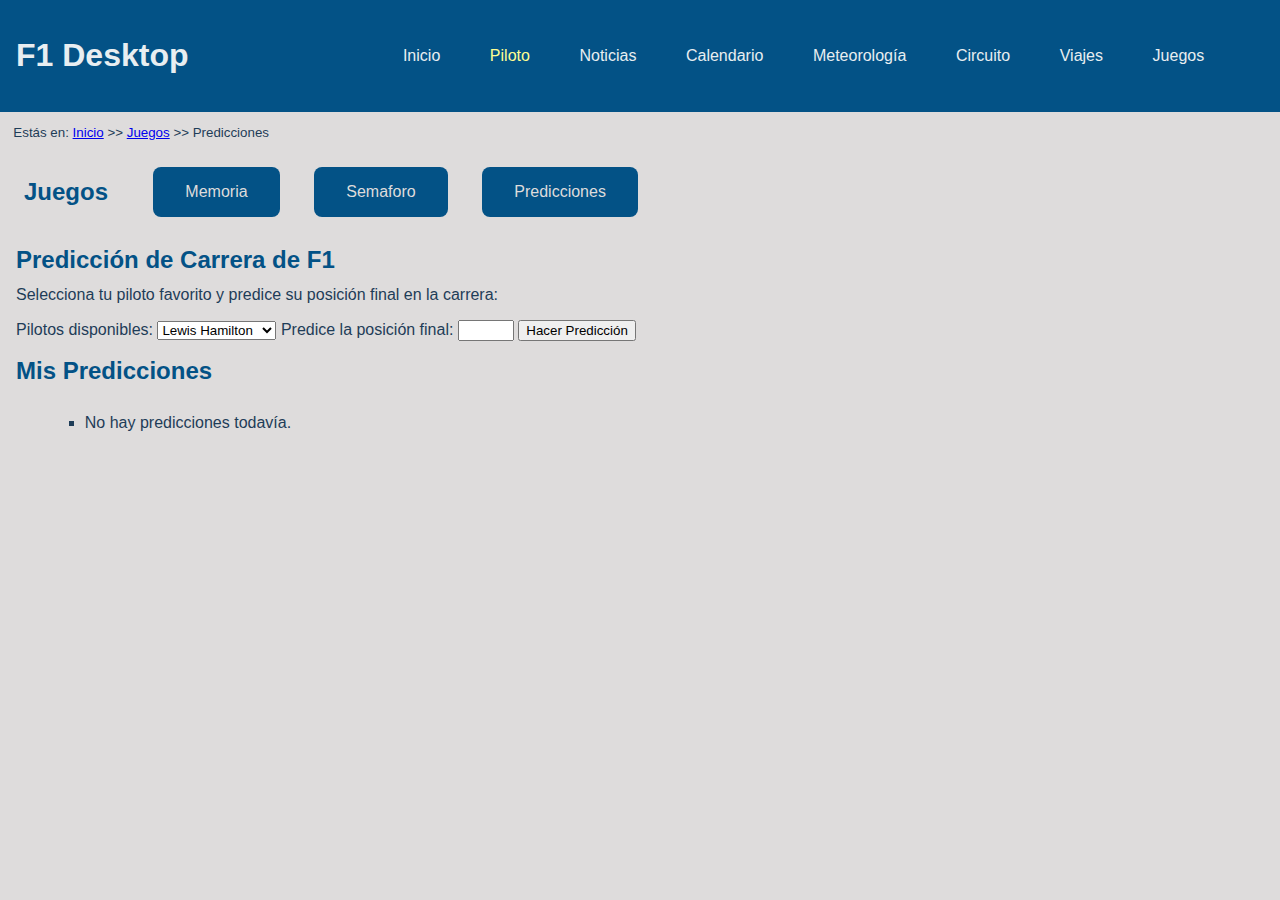
<file: api.html>
<!DOCTYPE html>
<html lang="es">

<head>
    <meta charset="UTF-8">
    <meta name="viewport" content="width=device-width, initial-scale=1.0">
    <title>F1Desktop - Predicciones</title>
    <link rel="stylesheet" href="estilo/estilo.css" />
    <link rel="stylesheet" href="estilo/layout.css" />
</head>

<body>
    <header>
        <h1><a href="index.html" title="Inicio">F1 Desktop</a></h1>

        <nav>
            <a href="index.html" title="Inicio">Inicio</a>
            <a href="piloto.html" title="Piloto" class="active">Piloto</a>
            <a href="noticias.html" title="Noticias">Noticias</a>
            <a href="calendario.html" title="Calendario">Calendario</a>
            <a href="meteorología.html" title="Meteorología">Meteorología</a>
            <a href="circuito.html" title="Circuito">Circuito</a>
            <a href="viajes.html" title="Viajes">Viajes</a>
            <a href="juegos.html" title="Juegos">Juegos</a>
        </nav>
    </header>
    <p>Estás en: <a href="index.html" title="Inicio">Inicio</a> >> <a href="juegos.html">Juegos</a> >> Predicciones</p>
    <aside>
        <h2>Juegos</h2>
        <p><a href="memoria.html">Memoria</a></p>
        <p><a href="semaforo.php">Semaforo</a></p>
        <p><a href="api.html">Predicciones</a></p>
    </aside>

    <section>
        <h2>Predicción de Carrera de F1</h2>

        <p>Selecciona tu piloto favorito y predice su posición final en la carrera:</p>
    </section>
    <section>
        <form>
            <label>Pilotos disponibles:</label>
            <select>
                <option>Lewis Hamilton</option>
                <option>Max Verstappen</option>
                <option>Charles Leclerc</option>
                <option>Carlos Sainz</option>
                <!-- Puedes añadir más pilotos aquí -->
            </select>

            <label>Predice la posición final:</label>
            <input type="number" min="1" max="20" required>

            <button type="submit">Hacer Predicción</button>
        </form>
    </section>
    <section>
        <h2>Mis Predicciones</h2>
        <ul></ul>
    </section>
    <script src="js/api.js"></script>
</body>

</html>
</file>
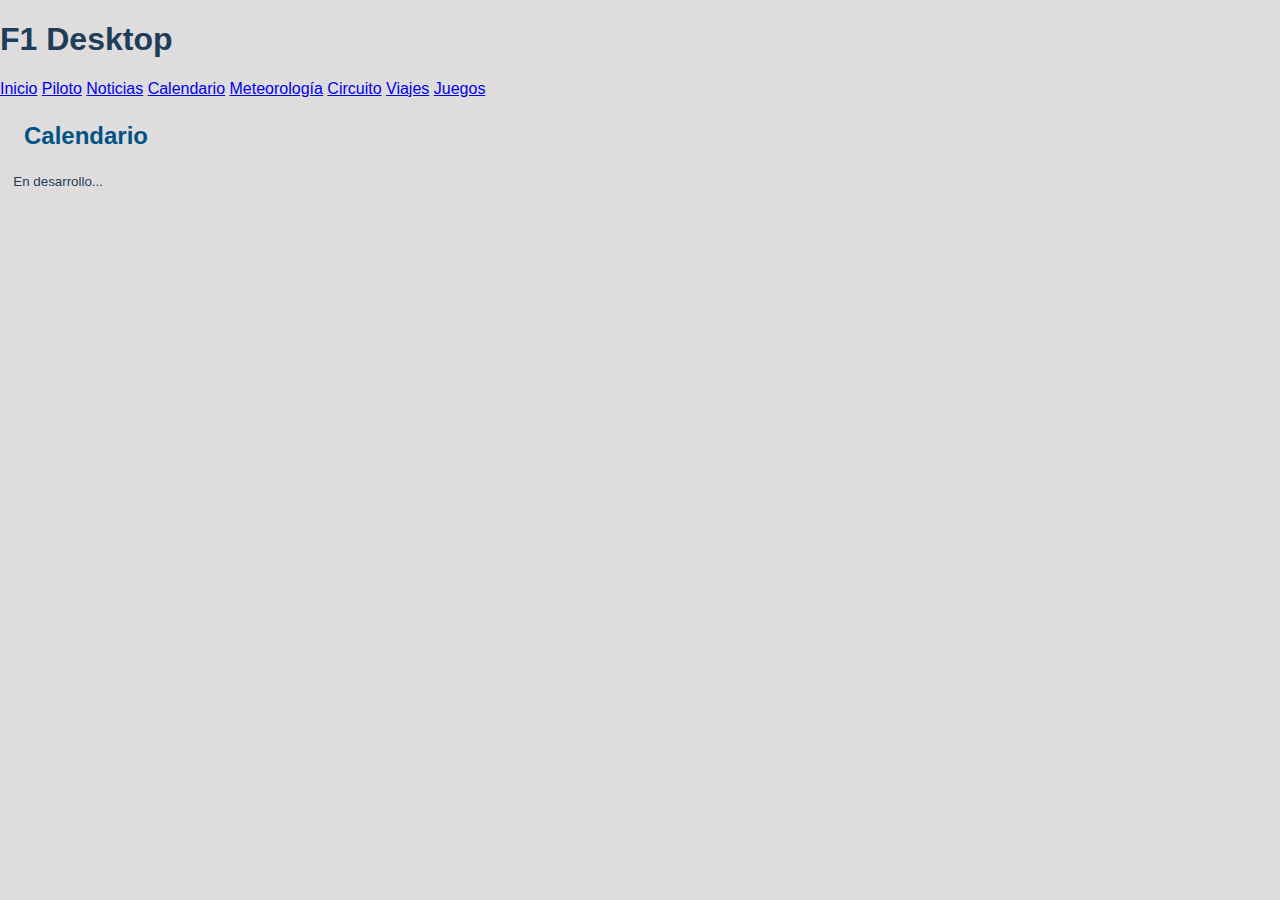
<file: calendario.html>
<!DOCTYPE html>
<html lang="es">

<head>
    <meta charset="UTF-8">
    <meta name="viewport" content="width=device-width, initial-scale=1.0">
    <meta name="author" content="Mario Orviz Viesca" />
    <meta name="description" content=" ... " />
    <meta name="keywords" content="aquí cada documento debe tener la lista de las palabras clave del mismo separadas por comas" />

    <title>F1Desktop - Calendario</title>

    <link rel="stylesheet" type="text/css" href="estilo/estilo.css">

</head>

<body>
    <h1>F1 Desktop</h1>
    <nav>
        <a href="index.html">Inicio</a>
        <a href="piloto.html">Piloto</a>
        <a href="noticias.html">Noticias</a>
        <a href="calendario.html">Calendario</a>
        <a href="meteorología.html">Meteorología</a>
        <a href="circuito.html">Circuito</a>
        <a href="viajes.html">Viajes</a>
        <a href="juegos.html">Juegos</a>
    </nav>
    <h2>Calendario</h2>
    <p>En desarrollo...</p>
</body>

</html>
</file>
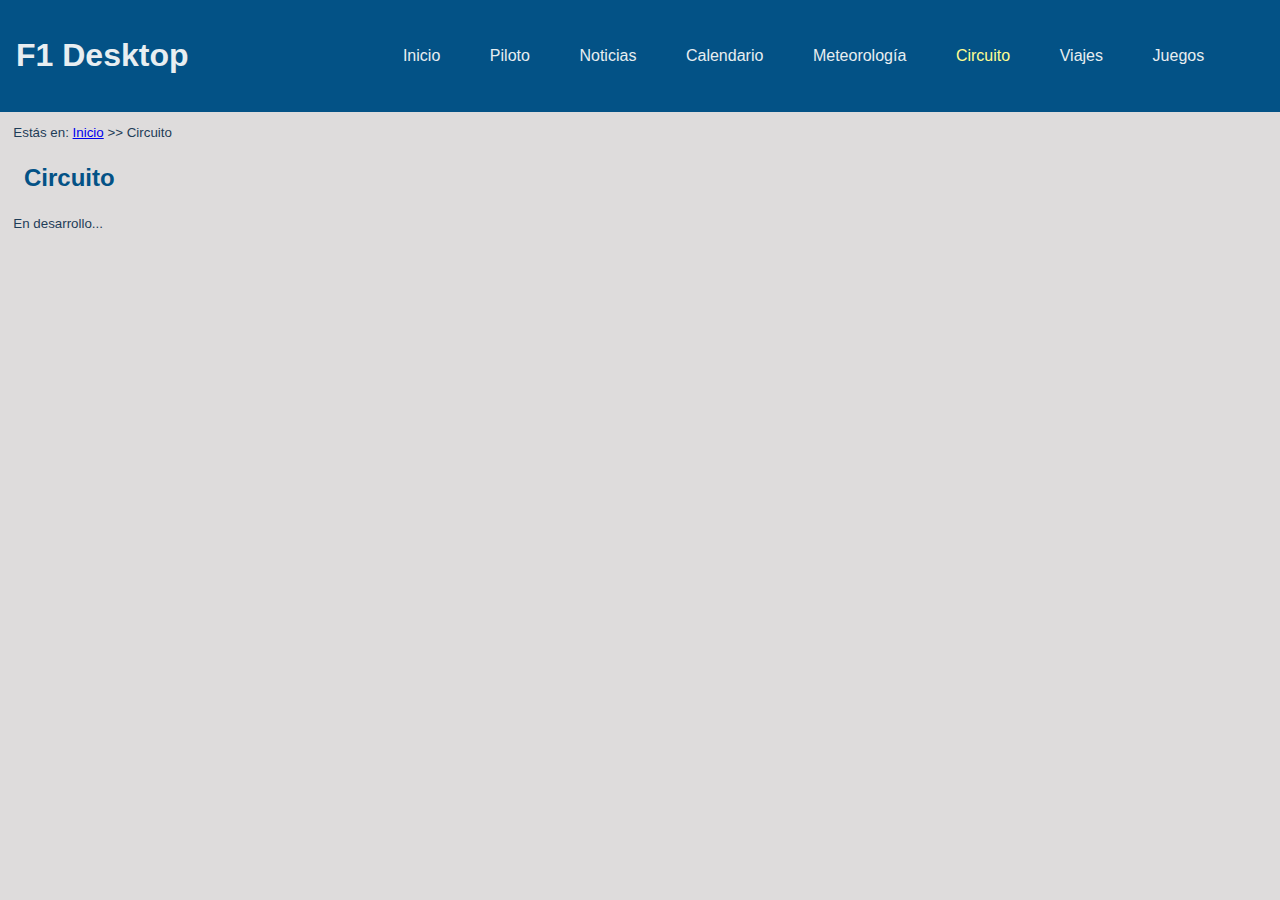
<file: circuito.html>
<!DOCTYPE html>
<html lang="es">

<head>
    <meta charset="UTF-8">
    <meta name="viewport" content="width=device-width, initial-scale=1.0">
    <meta name="author" content="Mario Orviz Viesca" />
    <meta name="description" content=" ... " />
    <meta name="keywords" content="aquí cada documento debe tener la lista de las palabras clave del mismo separadas por comas" />

    <title>F1Desktop - Circuito</title>

    <link rel="stylesheet" type="text/css" href="estilo/estilo.css">
    <link rel="stylesheet" type="text/css" href="estilo/layout.css">

    <link rel="icon" type="image/ico" href="multimedia/imágenes/f1icon.ico" sizes="16x16"> 
</head>

<body>
    <header>
        <h1><a href="index.html" title="Inicio">F1 Desktop</a></h1>
        <nav>
            <a href="index.html" title="Inicio">Inicio</a>
            <a href="piloto.html" title="Piloto">Piloto</a>
            <a href="noticias.html" title="Noticias">Noticias</a>
            <a href="calendario.html" title="Calendario">Calendario</a>
            <a href="meteorología.html" title="Meteorología">Meteorología</a>
            <a href="circuito.html" title="Circuito" class="active">Circuito</a>
            <a href="viajes.html" title="Viajes">Viajes</a>
            <a href="juegos.html" title="Juegos">Juegos</a>
        </nav>
    </header>
    <p>Estás en: <a href="index.html" title="Inicio">Inicio</a> >> Circuito</p>

    <h2>Circuito</h2>
    <p>En desarrollo...</p>
    <article></article>
</body>

</html>
</file>
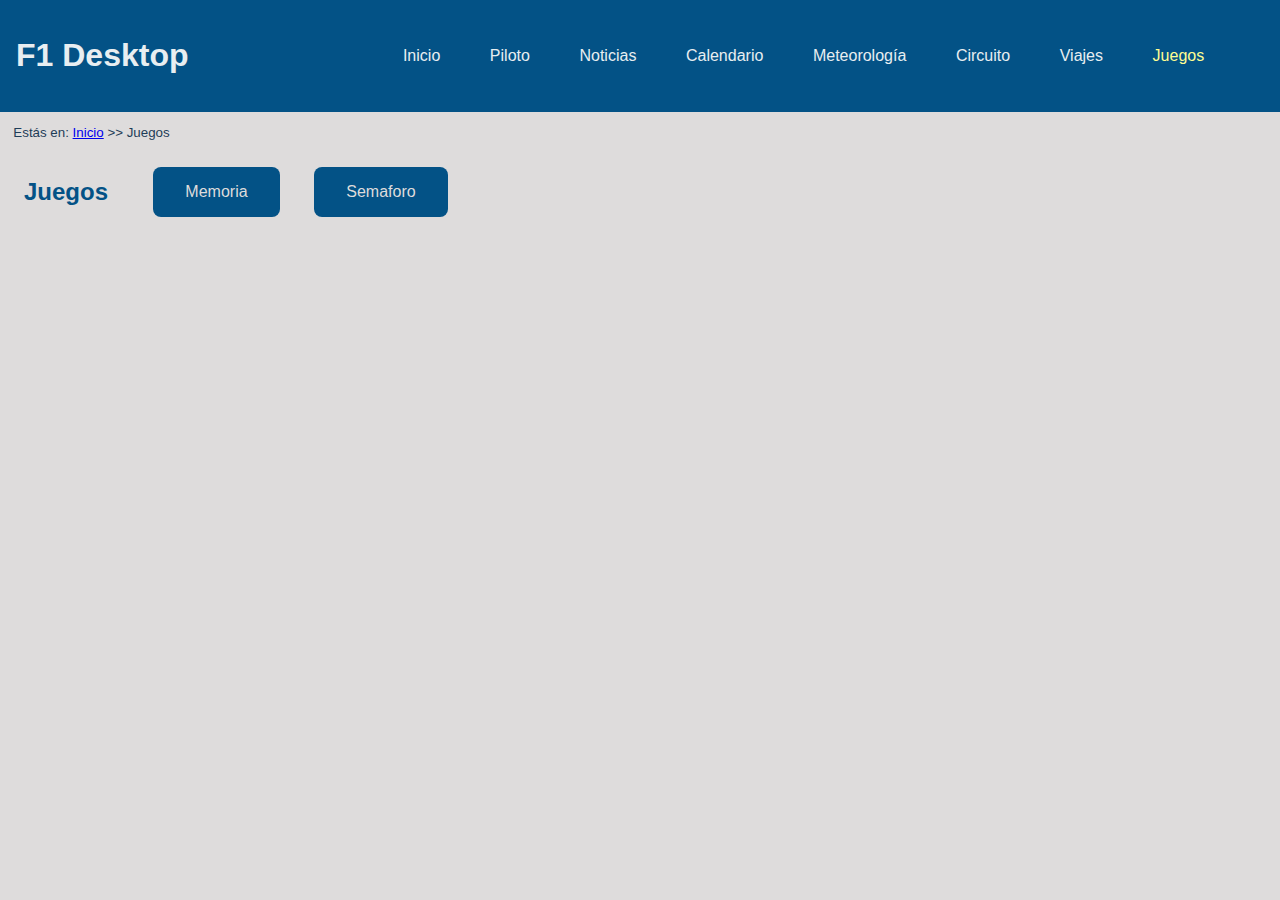
<file: juegos.html>
<!DOCTYPE html>
<html lang="es">

<head>
    <meta charset="UTF-8">
    <meta name="viewport" content="width=device-width, initial-scale=1.0">
    <meta name="author" content="Mario Orviz Viesca" />
    <meta name="description" content=" ... " />
    <meta name="keywords" content="aquí cada documento debe tener la lista de las palabras clave del mismo separadas por comas" />

    <title>F1Desktop - Juegos</title>

    <link rel="stylesheet" type="text/css" href="estilo/estilo.css">
    <link rel="stylesheet" type="text/css" href="estilo/layout.css">
    <link rel="icon" type="image/ico" href="multimedia/imágenes/f1icon.ico" sizes="16x16"> 

</head>

<body>
    <header>
        <h1><a href="index.html" title="Inicio">F1 Desktop</a></h1>
        <nav>
            <a href="index.html" title="Inicio">Inicio</a>
            <a href="piloto.html" title="Piloto">Piloto</a>
            <a href="noticias.html" title="Noticias">Noticias</a>
            <a href="calendario.html" title="Calendario">Calendario</a>
            <a href="meteorología.html" title="Meteorología">Meteorología</a>
            <a href="circuito.html" title="Circuito">Circuito</a>
            <a href="viajes.html" title="Viajes">Viajes</a>
            <a href="juegos.html" title="Juegos" class="active">Juegos</a>
        </nav>
    </header>
    <p>Estás en: <a href="index.html" title="Inicio">Inicio</a> >> Juegos</p>

    <aside>
        <h2>Juegos</h2>
        <p><a href="memoria.html">Memoria</a></p>
        <p><a href="semaforo.html">Semaforo</a></p>
    </aside>
</body>

</html>
</file>
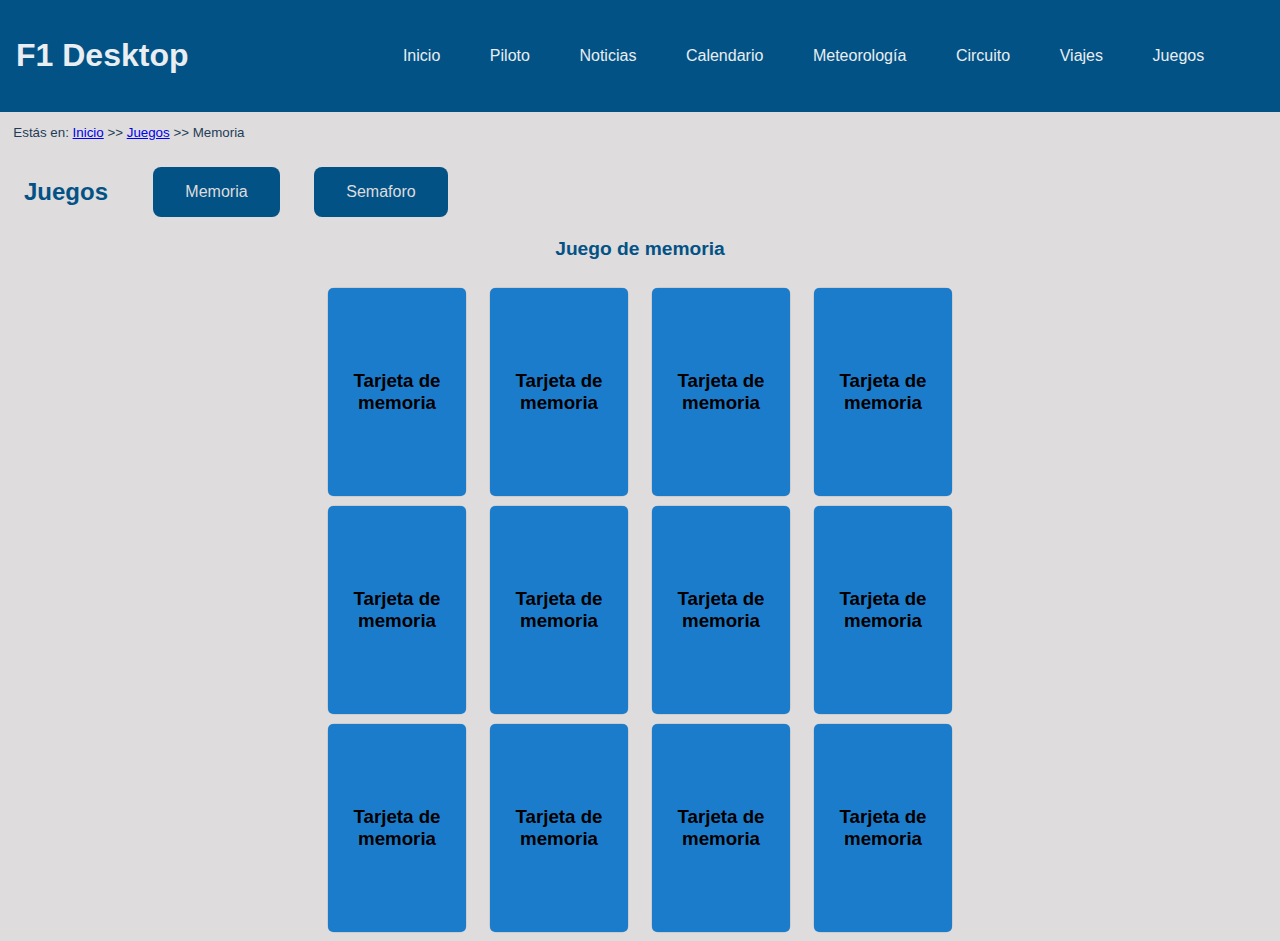
<file: memoria.html>
<!DOCTYPE html>
<html lang="es">

<head>
    <meta charset="UTF-8">
    <meta name="viewport" content="width=device-width, initial-scale=1.0">
    <meta name="author" content="Mario Orviz Viesca" />
    <meta name="description" content=" ... " />
    <meta name="keywords" content="aquí cada documento debe tener la lista de las palabras clave del mismo separadas por comas" />

    <title>F1Desktop - Juegos</title>

    <link rel="stylesheet" type="text/css" href="estilo/estilo.css">
    <link rel="stylesheet" type="text/css" href="estilo/layout.css">

    <link rel="icon" type="image/ico" href="multimedia/imágenes/f1icon.ico" sizes="16x16"> 
</head>

<body>
    <header>
        <h1><a href="index.html" title="Inicio">F1 Desktop</a></h1>
        <nav>
            <a href="index.html" title="Inicio">Inicio</a>
            <a href="piloto.html" title="Piloto">Piloto</a>
            <a href="noticias.html" title="Noticias">Noticias</a>
            <a href="calendario.html" title="Calendario">Calendario</a>
            <a href="meteorología.html" title="Meteorología">Meteorología</a>
            <a href="circuito.html" title="Circuito">Circuito</a>
            <a href="viajes.html" title="Viajes">Viajes</a>
            <a href="juegos.html" title="Juegos">Juegos</a>
        </nav>
    </header>
    <p>Estás en: <a href="index.html" title="Inicio">Inicio</a> >> <a href="juegos.html" title="Juegos">Juegos</a> >> Memoria</p>
    <aside>
        <h2>Juegos</h2>
        <p><a href="memoria.html">Memoria</a></p>
        <p><a href="semaforo.html">Semaforo</a></p>
    </aside>
    <link rel="stylesheet" type="text/css" href="./estilo/memoria.css">
    <section>
        <h2>Juego de memoria</h2>
    </section>
    <script src="./js/memoria.js"></script>

</body>

</html>
</file>
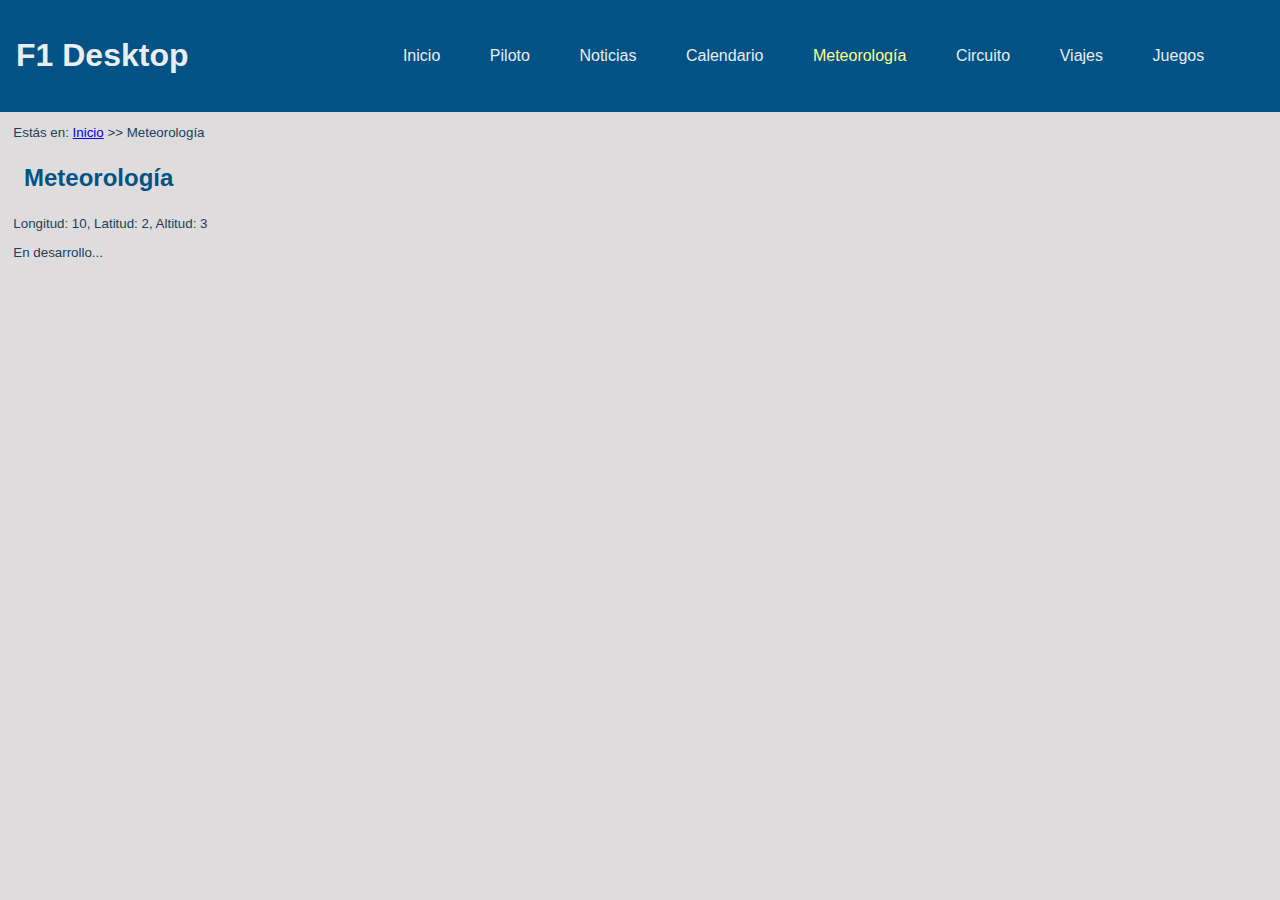
<file: meteorología.html>
<!DOCTYPE html>
<html lang="es">

<head>
    <meta charset="UTF-8">
    <meta name="viewport" content="width=device-width, initial-scale=1.0">
    <meta name="author" content="Mario Orviz Viesca" />
    <meta name="description" content=" ... " />
    <meta name="keywords" content="aquí cada documento debe tener la lista de las palabras clave del mismo separadas por comas" />

    <title>F1Desktop - Meteorología</title>

    <link rel="stylesheet" type="text/css" href="estilo/estilo.css">
    <link rel="stylesheet" type="text/css" href="estilo/layout.css">

    <link rel="icon" type="image/ico" href="multimedia/imágenes/f1icon.ico" sizes="16x16"> 
    <script src="https://code.jquery.com/jquery-3.7.1.min.js" integrity="sha256-/JqT3SQfawRcv/BIHPThkBvs0OEvtFFmqPF/lYI/Cxo=" crossorigin="anonymous"></script>
</head>

<body>
    <header>
        <h1><a href="index.html" title="Inicio">F1 Desktop</a></h1>
        <nav>
            <a href="index.html" title="Inicio">Inicio</a>
            <a href="piloto.html" title="Piloto">Piloto</a>
            <a href="noticias.html" title="Noticias">Noticias</a>
            <a href="calendario.html" title="Calendario">Calendario</a>
            <a href="meteorología.html" title="Meteorología" class="active">Meteorología</a>
            <a href="circuito.html" title="Circuito">Circuito</a>
            <a href="viajes.html" title="Viajes">Viajes</a>
            <a href="juegos.html" title="Juegos">Juegos</a>
        </nav>
    </header>
    <p>Estás en: <a href="index.html" title="Inicio">Inicio</a> >> Meteorología</p>

    <h2>Meteorología</h2>
    <script src="js/pais.js"></script>
    <p>En desarrollo...</p>
</body>

</html>
</file>
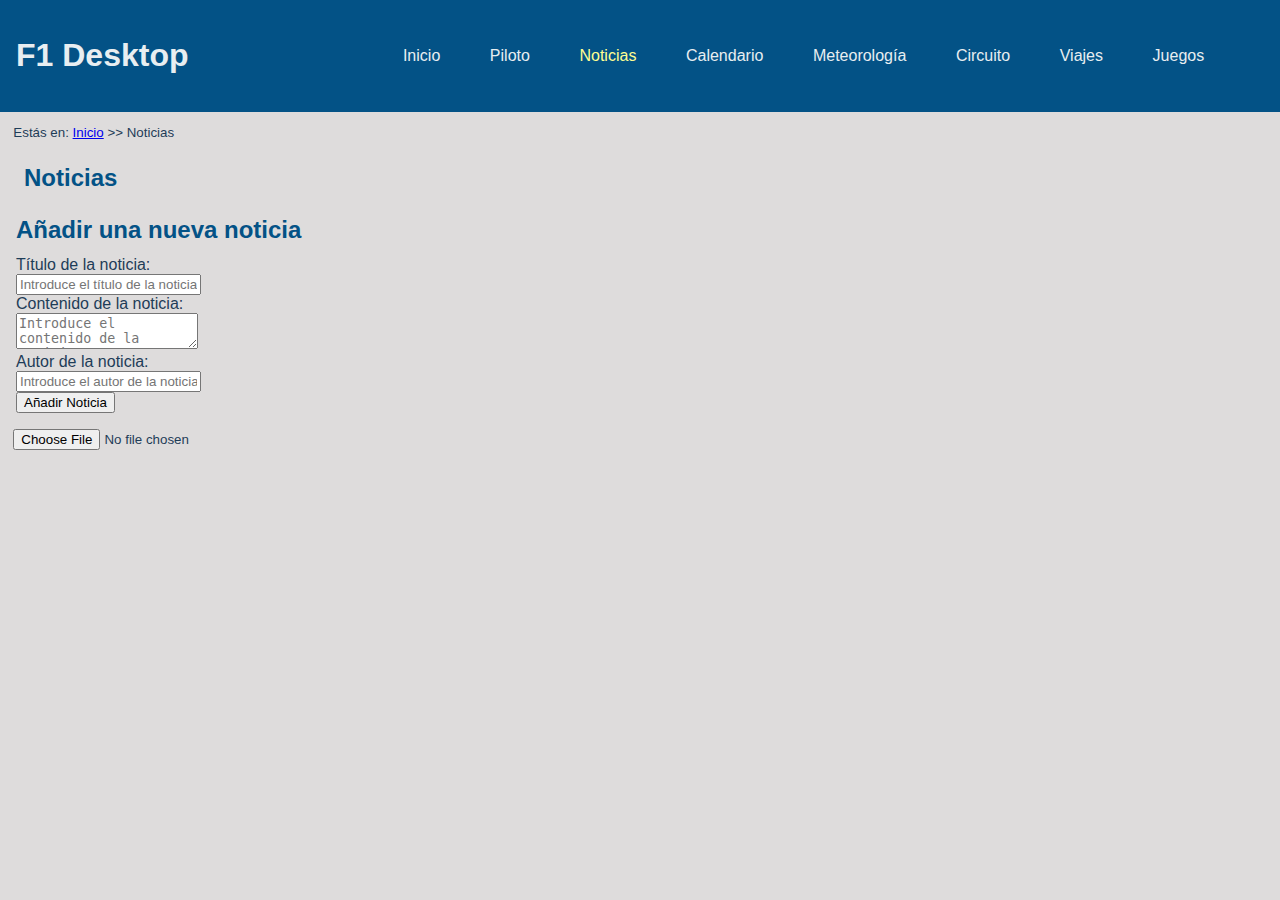
<file: noticias.html>
<!DOCTYPE html>
<html lang="es">

<head>
    <meta charset="UTF-8">
    <meta name="viewport" content="width=device-width, initial-scale=1.0">
    <meta name="author" content="Mario Orviz Viesca" />
    <meta name="description" content=" ... " />
    <meta name="keywords"
        content="aquí cada documento debe tener la lista de las palabras clave del mismo separadas por comas" />

    <title>F1Desktop - Noticias</title>

    <link rel="stylesheet" type="text/css" href="estilo/estilo.css">
    <link rel="stylesheet" type="text/css" href="estilo/layout.css">

    <link rel="icon" type="image/ico" href="multimedia/imágenes/f1icon.ico" sizes="16x16">
    <script src="https://code.jquery.com/jquery-3.7.1.min.js"
        integrity="sha256-/JqT3SQfawRcv/BIHPThkBvs0OEvtFFmqPF/lYI/Cxo=" crossorigin="anonymous"></script>
    <script src="js/noticias.js"></script>
</head>

<body>
    <header>
        <h1><a href="index.html" title="Inicio">F1 Desktop</a></h1>

        <nav>
            <a href="index.html" title="Inicio">Inicio</a>
            <a href="piloto.html" title="Piloto">Piloto</a>
            <a href="noticias.html" title="Noticias" class="active">Noticias</a>
            <a href="calendario.html" title="Calendario">Calendario</a>
            <a href="meteorología.html" title="Meteorología">Meteorología</a>
            <a href="circuito.html" title="Circuito">Circuito</a>
            <a href="viajes.html" title="Viajes">Viajes</a>
            <a href="juegos.html" title="Juegos">Juegos</a>
        </nav>
    </header>
    <p>Estás en: <a href="index.html" title="Inicio">Inicio</a> >> Noticias</p>
        <h2>Noticias</h2>

        <p id="errorArchivo"></p>
    <section>
        <h2>Añadir una nueva noticia</h2>

        <label for="titulo">Título de la noticia:</label><br>
        <input type="text" id="titulo" placeholder="Introduce el título de la noticia" /><br>

        <label for="contenido">Contenido de la noticia:</label><br>
        <textarea id="contenido" placeholder="Introduce el contenido de la noticia"></textarea><br>

        <label for="autor">Autor de la noticia:</label><br>
        <input type="autor" id="autor" placeholder="Introduce el autor de la noticia" /><br>

        <button id="addNewsButton" onclick="noticias.añadirNoticia()">Añadir Noticia</button>
    </section>
    <p>
        <input type="file" id="archivoTexto" onchange="noticias.readInputFile(this.files);">
    </p>
    <link rel="stylesheet" type="text/css" href="estilo/article_elements.css">
    
    <main>

    </main>
    </body>

</html>
</file>
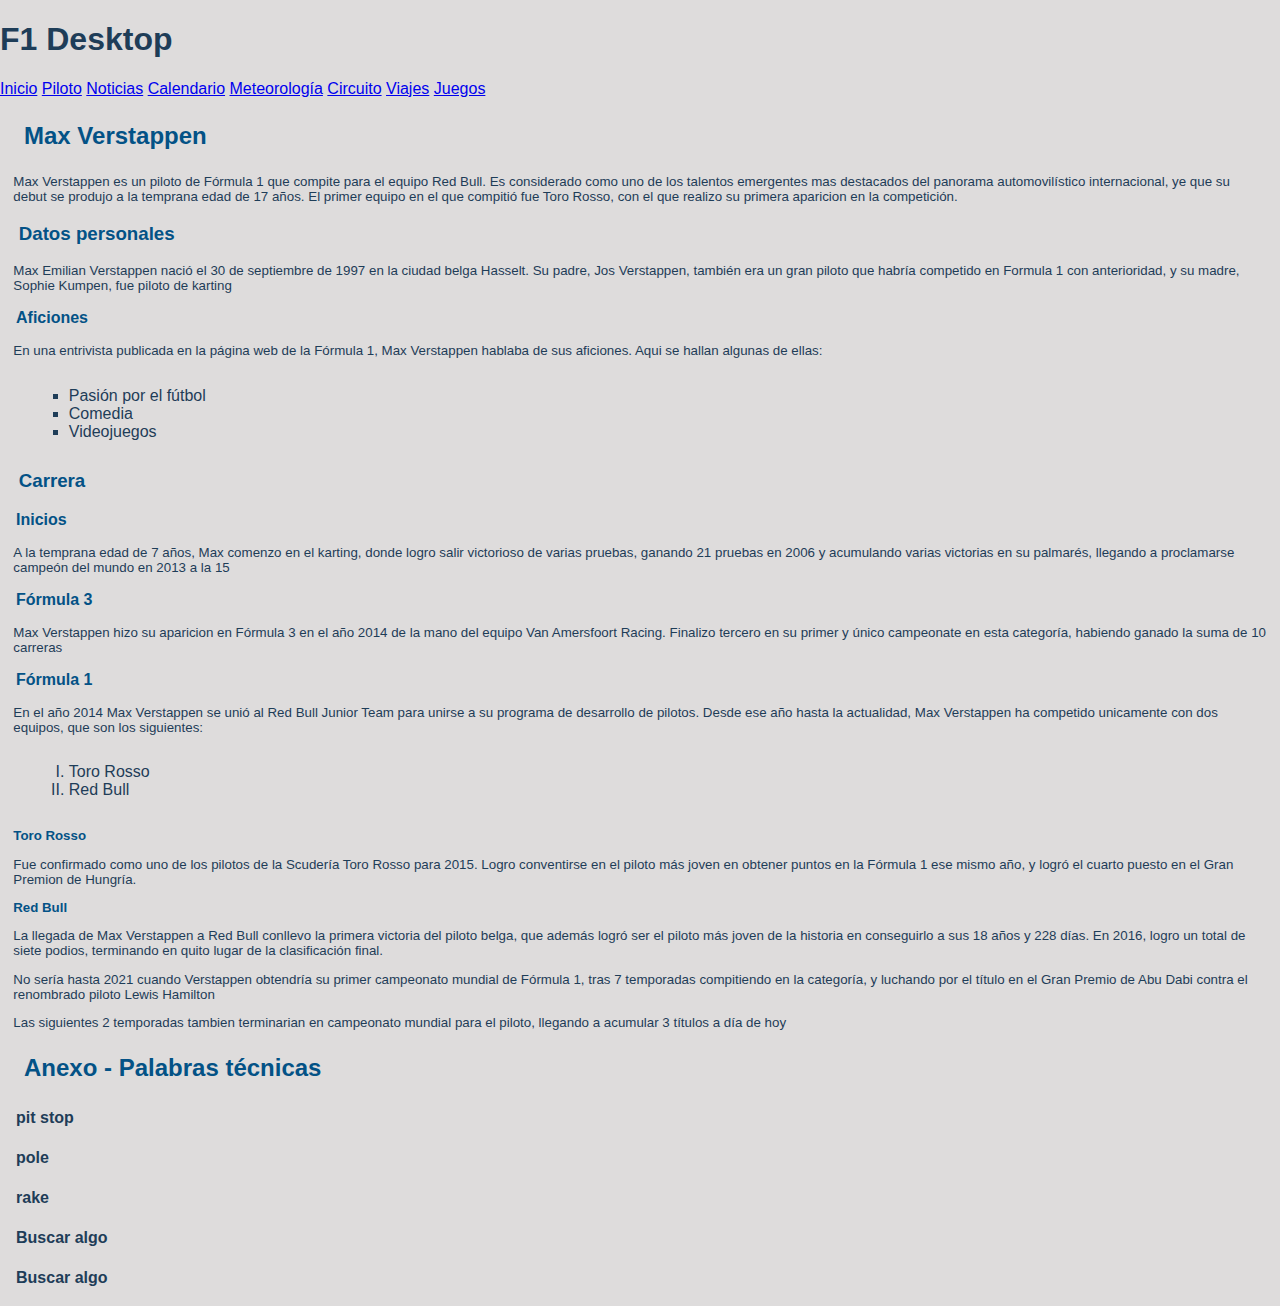
<file: piloto.html>
<!DOCTYPE html>
<html lang="es">

<head>
    <meta charset="UTF-8">
    <meta name="viewport" content="width=device-width, initial-scale=1.0">
    <meta name="author" content="Mario Orviz Viesca" />
    <meta name="description" content="Informacion acerca del piloto Max Verstappen" />
    <meta name="keywords" content="Fórmula 1,Red Bull,Max,Verstappen,Toro Rosso,Fórmula 3,piloto" />

    <title>F1Desktop - Piloto</title>

    <link rel="stylesheet" type="text/css" href="estilo/estilo.css">

</head>

<body>
    <h1>F1 Desktop</h1>
    <nav>
        <a href="index.html">Inicio</a>
        <a href="piloto.html">Piloto</a>
        <a href="noticias.html">Noticias</a>
        <a href="calendario.html">Calendario</a>
        <a href="meteorología.html">Meteorología</a>
        <a href="circuito.html">Circuito</a>
        <a href="viajes.html">Viajes</a>
        <a href="juegos.html">Juegos</a>
    </nav>
    <h2>Max Verstappen</h2>
    <p>Max Verstappen es un piloto de Fórmula 1 que compite para el equipo Red Bull. Es considerado como uno de los talentos emergentes mas destacados del panorama automovilístico internacional, ye que su debut se produjo a la temprana edad de 17 años. El primer equipo en el que compitió fue Toro Rosso, con el que realizo su primera aparicion en la competición.</p>

    <h3>Datos personales</h3>
    <p>Max Emilian Verstappen nació el 30 de septiembre de 1997 en la ciudad belga Hasselt. Su padre, Jos Verstappen, también era un gran piloto que habría competido en Formula 1 con anterioridad, y su madre, Sophie Kumpen, fue piloto de karting</p>
    <h4>Aficiones</h4>
    <p>En una entrivista publicada en la página web de la Fórmula 1, Max Verstappen hablaba de sus aficiones. Aqui se hallan algunas de ellas:</p>
    <ul>
        <li>Pasión por el fútbol</li>
        <li>Comedia</li>
        <li>Videojuegos</li>
    </ul>

    <h3>Carrera</h3>
    <h4>Inicios</h4>
    <p>A la temprana edad de 7 años, Max comenzo en el karting, donde logro salir victorioso de varias pruebas, ganando 21 pruebas en 2006 y acumulando varias victorias en su palmarés, llegando a proclamarse campeón del mundo en 2013 a la 15</p>
    <h4>Fórmula 3</h4>
    <p>Max Verstappen hizo su aparicion en Fórmula 3 en el año 2014 de la mano del equipo Van Amersfoort Racing. Finalizo tercero en su primer y único campeonate en esta categoría, habiendo ganado la suma de 10 carreras</p>
    <h4>Fórmula 1</h4>
    <p>En el año 2014 Max Verstappen se unió al Red Bull Junior Team para unirse a su programa de desarrollo de pilotos. Desde ese año hasta la actualidad, Max Verstappen ha competido unicamente con dos equipos, que son los siguientes:</p>
    <ol>
        <li>Toro Rosso</li>
        <li>Red Bull</li>
    </ol>
    <h5>Toro Rosso</h5>
    <p>Fue confirmado como uno de los pilotos de la Scudería Toro Rosso para 2015. Logro conventirse en el piloto más joven en obtener puntos en la Fórmula 1 ese mismo año, y logró el cuarto puesto en el Gran Premion de Hungría.</p>
    <h5>Red Bull</h5>
    <p>La llegada de Max Verstappen a Red Bull conllevo la primera victoria del piloto belga, que además logró ser el piloto más joven de la historia en conseguirlo a sus 18 años y 228 días. En 2016, logro un total de siete podios, terminando en quito lugar de la clasificación final.</p>
    <p>No sería hasta 2021 cuando Verstappen obtendría su primer campeonato mundial de Fórmula 1, tras 7 temporadas compitiendo en la categoría, y luchando por el título en el Gran Premio de Abu Dabi contra el renombrado piloto Lewis Hamilton</p>
    <p>Las siguientes 2 temporadas tambien terminarian en campeonato mundial para el piloto, llegando a acumular 3 títulos a día de hoy</p>

    <h2>Anexo - Palabras técnicas</h2>
    <dl>
        <dt>pit stop</dt>
        <dd></dd>
        <dt>pole</dt>
        <dd></dd>
        <dt>rake</dt>
        <dd></dd>
        <dt>Buscar algo</dt>
        <dd></dd>
        <dt>Buscar algo</dt>
        <dd></dd>

    </dl>
</body>

</html>
</file>
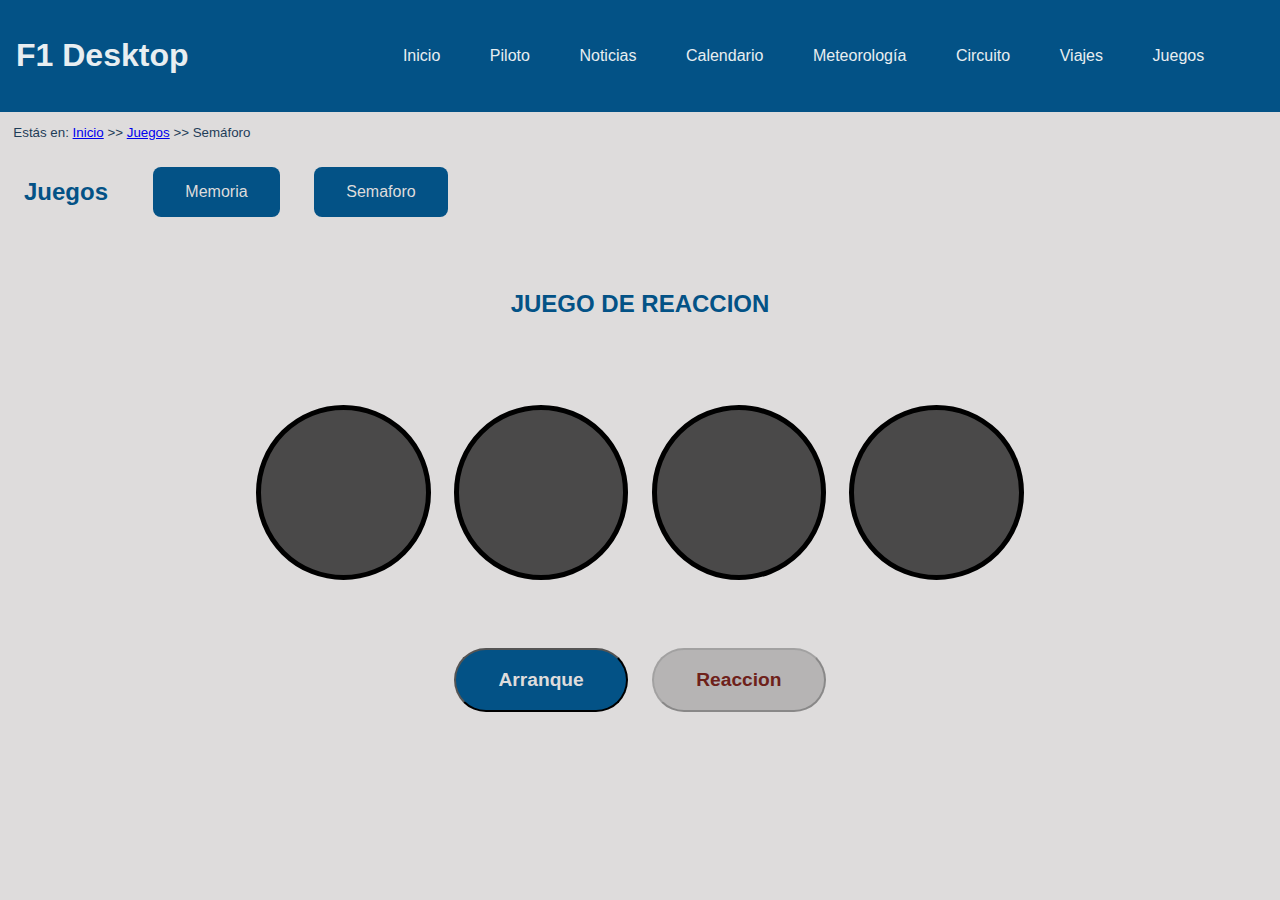
<file: semaforo.html>
<!DOCTYPE html>
<html lang="es">

<head>
    <meta charset="UTF-8">
    <meta name="viewport" content="width=device-width, initial-scale=1.0">
    <meta name="author" content="Mario Orviz Viesca" />
    <meta name="description" content=" ... " />
    <meta name="keywords" content="aquí cada documento debe tener la lista de las palabras clave del mismo separadas por comas" />

    <title>F1Desktop - Juegos</title>

    <link rel="stylesheet" type="text/css" href="estilo/estilo.css">
    <link rel="stylesheet" type="text/css" href="estilo/layout.css">
    <link rel="stylesheet" type="text/css" href="estilo/semaforo.css">
    <link rel="icon" type="image/ico" href="multimedia/imágenes/f1icon.ico" sizes="16x16"> 

</head>

<body>
    <header>
        <h1><a href="index.html" title="Inicio">F1 Desktop</a></h1>
        <nav>
            <a href="index.html" title="Inicio">Inicio</a>
            <a href="piloto.html" title="Piloto">Piloto</a>
            <a href="noticias.html" title="Noticias">Noticias</a>
            <a href="calendario.html" title="Calendario">Calendario</a>
            <a href="meteorología.html" title="Meteorología">Meteorología</a>
            <a href="circuito.html" title="Circuito">Circuito</a>
            <a href="viajes.html" title="Viajes">Viajes</a>
            <a href="juegos.html" title="Juegos">Juegos</a>
        </nav>
    </header>
    <p>Estás en: <a href="index.html" title="Inicio">Inicio</a> >> <a href="juegos.html" title="Juegos">Juegos</a> >> Semáforo</p>
    <aside>
        <h2>Juegos</h2>
        <p><a href="memoria.html">Memoria</a></p>
        <p><a href="semaforo.html">Semaforo</a></p>
    </aside>
    <main>
        
    </main>

    <script src="js/semaforo.js"></script>
</body>

</html>
</file>
<file: estilo/estilo.css>
/*
* Mario Orviz Viesca
* UO295180
*/

body

/*Especificidad = 001*/
    {
    font-family: Helvetica, Arial, sans-serif;
    color: #1e3d58;
    background-color: #dedcdc;
    margin: 0;
}


h1 a

/*Especificidad = 002*/
    {
    text-decoration-line: none;
}

p

/*Especificidad = 001*/
    {
    margin: 1em;
    font-size: smaller;
}

section p

/*Especificidad = 002*/
    {
    font-size: 100%;
}

h2,
h3,
h4,
h5,
h6

/*Especificidad = 001*/
    {
    margin: 1em;
    color: #035286;
    background-color: inherit;
}

main,
section

/*Especifidad = 001*/
    {
    margin: 1em;
}

section p,
section h2,
section h3,
section h4,
section h5,
section h6,
section table

/*Especifidad = 002*/
    {
    margin: 0em 0em 0.5em;
}

section a:visited

/*Especificidad = 012*/
    {
    color: #0C2E36;
    background-color: inherit;
}

section a:hover

/*Especificidad = 012*/
    {
    color: #6E211A;
    background-color: inherit;
}

ul,
ol

/*Especificidad = 001*/
    {
    margin: 1.8em;
}

ul

/*Especificidad = 001*/
    {
    list-style-type: square;
}

ol

/*Especificidad = 001*/
    {
    list-style-type: upper-roman;
}

dd,
dt

/*Especificidad = 001*/
    {
    line-height: 1.5;
}

dt

/*Especificidad = 001*/
    {
    font-weight: bold;
}

table

/*Especificidad = 001*/
    {
    table-layout: fixed;
    border-collapse: collapse;
    width: 100%;
    border: 0.2em solid;
}

td,
th

/*Especificidad = 001*/
    {
    border-collapse: collapse;
    border: 0.1em solid;
}

tbody td

/*Especificidad = 002*/
    {
    text-align: center;
}

video

/*Especificidad = 001*/
    {
    width: 100%;
    height: auto;
}

video,
img,
audio,
dt

/*Especifidad = 001*/
    {
    margin: 1em;
}

main>section>div

/*Especifidad = 003*/
    {
    height: 40em;
    width: 100%;
}

main>img

/*Especifidad = 002*/
    {
    max-width: 100%;
    height: auto;
}

main>aside /*Especifidad = 002*/{
    display: inline;
}

aside /*Especifidad = 001*/{
    display: flex;
    gap: 0.5em;
}

aside>p>a /*Especifidad = 003*/{
    display: inline-block;
    padding: 1em 2em;
    font-size: 1rem;
    background-color: #035286;
    border-radius: 0.5em;
    text-decoration: none;
    color: #dedcdc;
}

aside>p>a:hover /*Especifidad = 013*/{
    transform: scale(1.05);
    transition: 0.3s ease;
}


@media (max-width: 768px) {
    main>img /*Especifidad = 002*/
        {
        max-width: 90%;
    }
}
</file>
<file: estilo/layout.css>
header /*Especificidad = 001*/{
    display: flex;
    flex-direction: row;
    align-items: center;
    justify-content: space-between;
    padding: 1rem;
    background-color: #035286;
    color: #e8eef1;
}
header nav/*Especificidad = 002*/{
    display: flex;
    flex-direction: row;
    flex-wrap: wrap;
    justify-content: space-between;
    gap: 0.3em;
    padding-right: 3%;
}

header a:visited/*Especificidad = 012*/{
    color: #e8eef1;
    background-color: inherit;
}

header nav a:hover /*Especificidad = 013*/{
    color: #FFFe92;
    transform: scale(1.05);
    background-color: inherit;
}

header nav a/*Especificidad = 003*/{
    color: #e8eef1;
    text-decoration: none;    
    transition: color 0.5s ease;
    padding: 0em 1.4em;
}

header a /*Especifidad 002*/{
    color: #e8eef1;
}

header nav a.active/*Especificidad = 013*/{
    color: #FFFe92;
    background-color: inherit;
}
@media (max-width: 768px){
    header/*Especificidad = 001*/{
        flex-direction: column;
        align-items: flex-start;
    }
    header nav /*Especificidad = 002*/{
        justify-content: flex-start;
    }

}
@media (max-width: 580px){
    header nav /*Especificidad = 002*/{
        flex-direction: column;
    }
}
@media (max-width: 480px){
    body > p:first-of-type/*Especificidad = 012*/{
        display: none;
    }
}
</file>
<file: estilo/memoria.css>
/* Estilo base para la sección */
section {
    display: grid; /* Usamos grid para organizar las tarjetas */
    grid-template-columns: repeat(4, 1fr); /* 4 columnas */
    grid-template-rows: repeat(3, auto); /* 3 filas, de altura automática */
    gap: 0.5em; /* Espacio entre las tarjetas */
    justify-items: center; /* Centra las tarjetas horizontalmente */
    padding: 0.5em; /* Reducimos el padding para hacer que el contenedor se vea más pequeño */
    width: 80%; /* Ancho del contenedor reducido al 80% del ancho de la página */
    max-width: 40em; /* Limita el ancho máximo del contenedor */
    margin: 0 auto; /* Centra la sección en la página */
    height: auto; /* Altura automática, se ajustará según el contenido */
}

/* Estilo para el título */
section h2 {
    grid-column: span 4; /* El título ocupa toda la primera fila */
    text-align: center; /* Centra el texto */
    margin-bottom: 1em; /* Separación debajo del título */
    font-size: 1.2em; /* Reducimos el tamaño del título */
    font-weight: bold;
}

/* Estilo para las tarjetas */
section article {
    display: flex;
    flex-direction: column; /* Los elementos dentro de cada tarjeta se apilan verticalmente */
    width: 90%; /* Las tarjetas ocupan el 90% del espacio disponible en su columna */
    background-color: #f0f0f0;
    border: 0.0625em solid #ccc; /* Borde de 1px */
    border-radius: 0.5em; /* Bordes redondeados */
    cursor: pointer;
    position: relative;
    transform: scale(1);
    transform-style: preserve-3d;
    transition: transform 0.5s;
    aspect-ratio: 1 / 1.5; /* Relación de aspecto: más alto que ancho (1:2) */
}

section article[data-state=flip] {
    transform: rotateY(180deg);
}

section article[data-state=revealed] {
    transform: rotateY(180deg);
}

section article h3,
section article img {
    margin: 0;
    width: 100%;
    height: 100%;
    position: absolute;
    border-radius: 5px;
    color: black;
    background: #1C7CCC;
    backface-visibility: hidden;
}
section article h3 {
    display: flex;
    flex-direction: row;
    color: black;
    text-align: center;
    align-items: center;
    justify-content: center;
}

section article img {
    transform: rotateY(180deg);
}
</file>
<file: estilo/article_elements.css>
main /*Especifidad 001*/{
    display: grid;
    grid-template-columns: repeat(auto-fill, minmax(18em, 1fr));
    gap: 1.5em;  
    padding: 1em;  
}
main h2 /*Especifidad 002*/{
    grid-column: 1 / -1;
    text-align: center;
}
main article /*Especifidad 001*/{
    border-radius: 1.5em;
    padding: 2em;
    border: 0.2em solid #014069;
    margin-bottom: 2em;
    overflow: hidden;
    background-color: #035286;
    box-shadow: 0 0.6em 1.2em rgba(0, 0, 0, 0.15);
    width: 80%;
    height: 80%;
}

article h2 /*Especifidad 002*/{
    text-align: left;
    font-size: 1.5em;
    color: #f4f7fc;
    margin-bottom: 1em;
}


article p /*Especifidad 003*/{
    font-size: 1em;
    color: #f4f7fc;
    margin: 0.5em 0;
}

main h2 /*Especifidad 001*/{
    font-family: 'Arial', sans-serif;
}

main /*Especifidad 001*/{
    padding: 2em;
}


article:hover /*Especifidad 012*/{
    transform: scale(1.03); 
    box-shadow: 0 0.4em 1em rgba(0, 0, 0, 0.2); 
    transition: transform 0.3s ease, box-shadow 0.3s ease;
}
article img {
    width: 100%;
    height: 15vh;
    position: relative;
}
</file>
<file: estilo/semaforo.css>
@keyframes light {
    from{background-color: #000A;} to{background-color: red;}
}
@keyframes out{
    from{background-color: red;} to{background-color: #000A;}
}

main /*Especifidad 001*/{
    width: 60%;
    height: 50%;
    margin: auto;
    
    display: grid;
    grid-template-columns: repeat(4, minmax(0, 1fr));
    grid-template-rows: 1fr 1fr 1fr;
    gap: 5% 3%;
    align-items: center;
    padding-bottom: 5em;
}

main h2 /*Especifidad 002*/{
    grid-column: 1 / -1;
    text-align: center;
}

main div /*Especifidad 002*/{
    background-color: #000A;
    border: 5px solid black;
    aspect-ratio: 1;
    border-radius: 50%;
    max-width: 100%;
}

main button:first-of-type /*Especifidad 012*/{
    grid-column: 2 / span 1;
}

main button {
    border-radius: 2em;
    padding: 1em;
    background-color: #035286;
    color: #dedcdc;
    font-size: calc(1vw + 0.4em);
    font-weight: bold;
    text-align: center;

}

main button:disabled{
    color: #6E211A;
    background-color: rgba(80, 80, 80, 0.278);
}

main p /*Especifidad 002*/{
    grid-column: 1 / -1;
    grid-row: 3;
    text-align: center;

}

main.load div:nth-child(2) /*Especifidad 022*/{animation: 0.5 light forwards;}
main.load div:nth-child(3) /*Especifidad 022*/{animation: 0.5s light 0.5s forwards;}
main.load div:nth-child(4) /*Especifidad 022*/{animation: 0.5s light 1s forwards;}
main.load div:nth-child(5) /*Especifidad 022*/{animation: 0.5s light 1.5s forwards;}

main.unload div:nth-child(2),
main.unload div:nth-child(3),
main.unload div:nth-child(4),
main.unload div:nth-child(5) /*Especifidad 022*/{animation: 0.5s out forwards}
</file>
